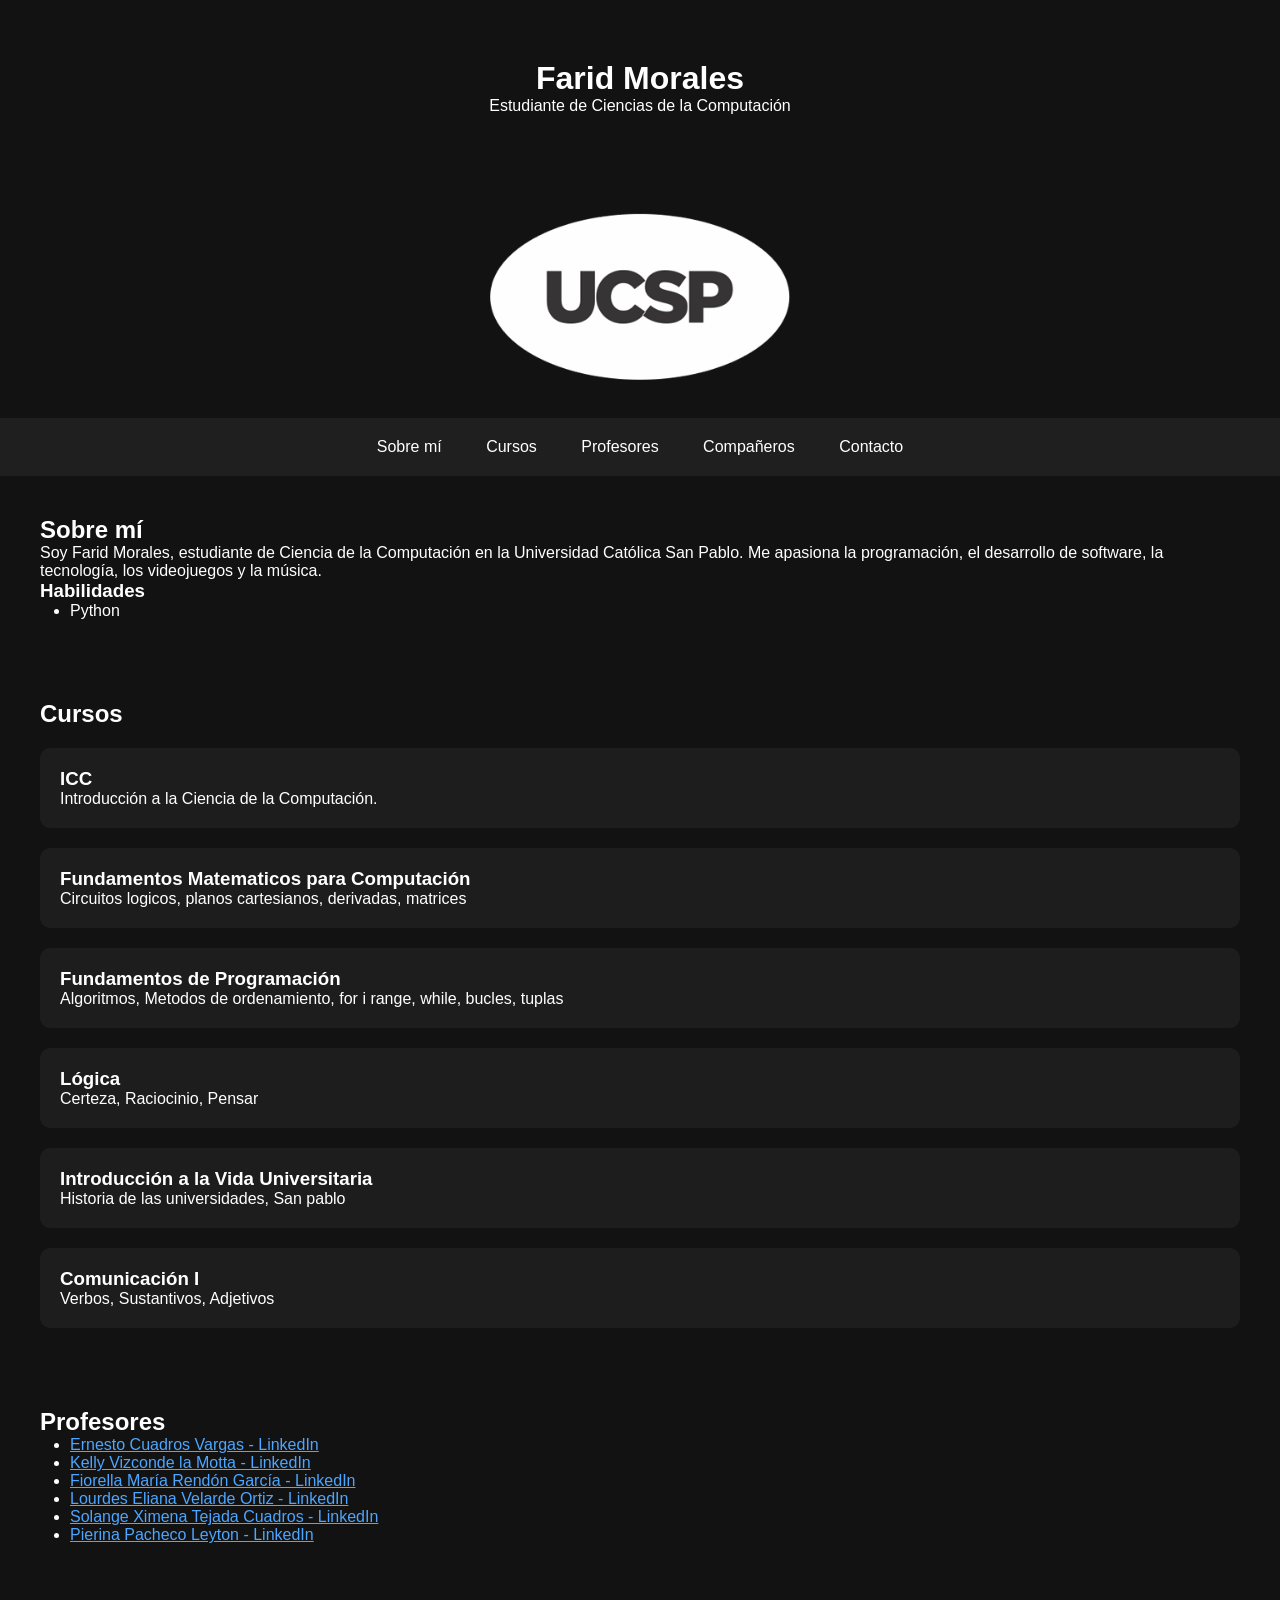
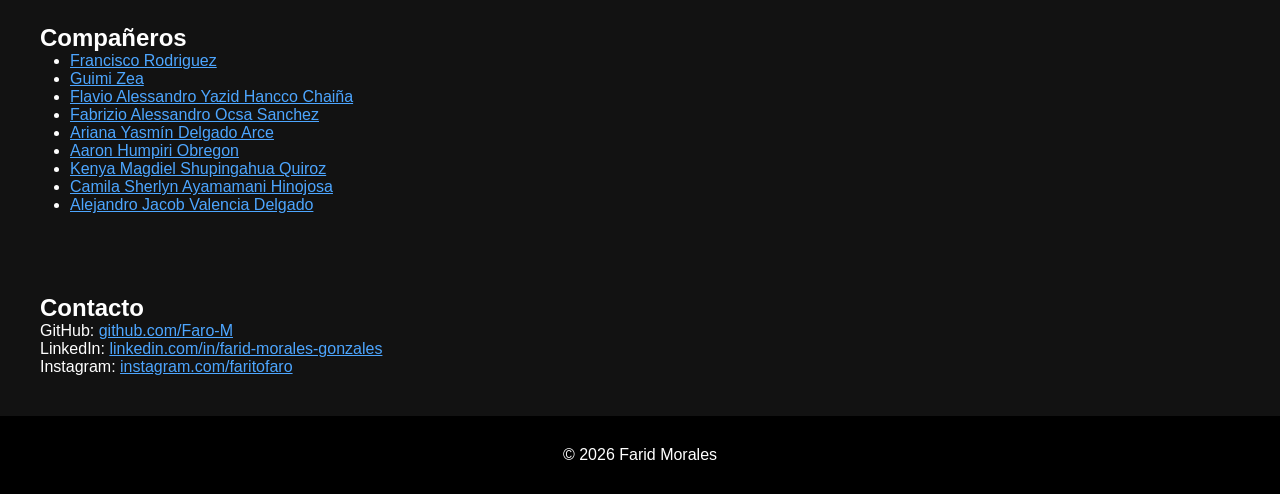
<file: index.html>
<!DOCTYPE html>
<html lang="es">

<head>
    <meta name="google-site-verification" content="google56ef180138965986.html">
    <meta charset="UTF-8">
    <meta name="viewport" content="width=device-width, initial-scale=1.0">
    <title>Farid Morales | Portafolio ICC</title>

    <meta name="description" content="Portafolio personal de Farid Morales">

    <link rel="stylesheet" href="style.css">
</head>

<body>

<header>
    <h1>Farid Morales</h1>
    <p>Estudiante de Ciencias de la Computación</p>
</header>
<img src="Fotos PAGINA WEB/sticker02-2.png" width="300" style="display:block; margin:auto;">
<nav>
    <a href="#sobre-mi">Sobre mí</a>
    <a href="#cursos">Cursos</a>
    <a href="#profesores">Profesores</a>
    <a href="#compañeros">Compañeros</a>
    <a href="#contacto">Contacto</a>
</nav>

<section id="sobre-mi">

    <h2>Sobre mí</h2>

    <p>
        Soy Farid Morales, estudiante de Ciencia de la Computación en la Universidad Católica San Pablo.
        Me apasiona la programación, el desarrollo de software,
        la tecnología, los videojuegos y la música.
    </p>

    <h3>Habilidades</h3>

    <ul>
        <li>Python</li>
    </ul>

</section>

<section id="cursos">

    <h2>Cursos</h2>

    <div class="tarjeta">
        <h3>ICC</h3>
        <p>Introducción a la Ciencia de la Computación.</p>
    </div>

    <div class="tarjeta">
        <h3>Fundamentos Matematicos para Computación</h3>
        <p>Circuitos logicos, planos cartesianos, derivadas, matrices</p>
    </div>

    <div class="tarjeta">
        <h3>Fundamentos de Programación</h3>
        <p>Algoritmos, Metodos de ordenamiento, for i range, while, bucles, tuplas</p>
    </div>

      <div class="tarjeta">
        <h3>Lógica</h3>
        <p>Certeza, Raciocinio, Pensar </p>
    </div>

      <div class="tarjeta">
        <h3>Introducción a la Vida Universitaria</h3>
        <p>Historia de las universidades, San pablo</p>
    </div>

      <div class="tarjeta">
        <h3>Comunicación I</h3>
        <p>Verbos, Sustantivos, Adjetivos</p>
    </div>

</section>

<section id="profesores">

    <h2>Profesores</h2>

    <ul>
        <li><a href="https://www.linkedin.com/in/ecuadrosv/">Ernesto Cuadros Vargas - LinkedIn</a></li>
    </ul>
    <ul>
        <li><a href="https://www.linkedin.com/in/kelly-vizconde-la-motta-3a57a4143">Kelly Vizconde la Motta - LinkedIn</a></li>
    </ul>
    <ul>
        <li><a href="">Fiorella María Rendón García - LinkedIn</a></li>
    </ul>
    <ul>
        <li><a href="">Lourdes Eliana Velarde Ortiz - LinkedIn</a></li>
    </ul>
    <ul>
        <li><a href="https://pe.linkedin.com/in/solange-tejada">Solange Ximena Tejada Cuadros - LinkedIn</a></li>
    </ul>
    <ul>
        <li><a href="">Pierina Pacheco Leyton - LinkedIn</a></li>
    </ul>

</section>

<section id="compañeros">

    <h2>Compañeros</h2>

    <ul>
        <li><a href="https://francisco-rodriguez-rodriguez22.github.io/">Francisco Rodriguez</a></li>
    </ul>
    <ul>
        <li><a href="https://guimi-zea.github.io/#contacto">Guimi Zea</a></li>
    </ul>
    <ul>
        <li><a href="https://flavio-hc.github.io/pagina-personal/">Flavio Alessandro Yazid Hancco Chaiña</a></li>
    </ul>
    <ul>
        <li><a href="https://lorian0x.github.io/">Fabrizio Alessandro Ocsa Sanchez</a></li>
    </ul>
    <ul>
        <li><a href="https://w4nd4r1.github.io/Ariana-Yasmin-Delgado-Arce/">Ariana Yasmín Delgado Arce</a></li>
    </ul>
    <ul>
        <li><a href="https://aaronhumpiri.github.io/">Aaron Humpiri Obregon</a></li>
    </ul>
    <ul>
        <li><a href="https://kenya-sq.github.io/Kenya-Shupingahua-Quiroz/">Kenya Magdiel Shupingahua Quiroz</a></li>
    </ul>
    <ul>
        <li><a href="https://camilasherlyn.github.io/uscpcienciascami/">Camila Sherlyn Ayamamani Hinojosa</a></li>
    </ul>
    <ul>
        <li><a href="https://thepandoredxxo.github.io/Alejandro-Jacob-Valencia-Delgado-pagina-web-ICC-san-pablo/">Alejandro Jacob Valencia Delgado </a></li>
    </ul>
        
        
</section>

<section id="contacto">

    <h2>Contacto</h2>

    <p>
        GitHub:
        <a href="https://github.com/Faro-M">
            github.com/Faro-M
        </a>
    </p>

    <p>
        LinkedIn:
        <a href="https://www.linkedin.com/in/farid-morales-gonzales/">
            linkedin.com/in/farid-morales-gonzales
        </a>
    </p>
    <p>
        Instagram:
        <a href="https://www.instagram.com/faritofaro/">
            instagram.com/faritofaro
        </a>
    </p>

</section>

<footer>

    <p>
        © 2026 Farid Morales
    </p>

</footer>

<script src="script.js"></script>

</body>
</html>
</file>
<file: style.css>
*{
    margin:0;
    padding:0;
    box-sizing:border-box;
}

body{
    background:#121212;
    color:white;
    font-family:Arial;
}

header{
    text-align:center;
    padding:60px;
}

nav{
    background:#1f1f1f;
    padding:20px;
    text-align:center;
}

nav a{
    color:white;
    text-decoration:none;
    margin:20px;
}

section{
    padding:40px;
}

.tarjeta{
    background:#1d1d1d;
    padding:20px;
    margin-top:20px;
    border-radius:10px;
}

ul{
    margin-left:30px;
}

a{
    color:#4da6ff;
}

footer{
    text-align:center;
    padding:30px;
    background:black;
}
</file>
